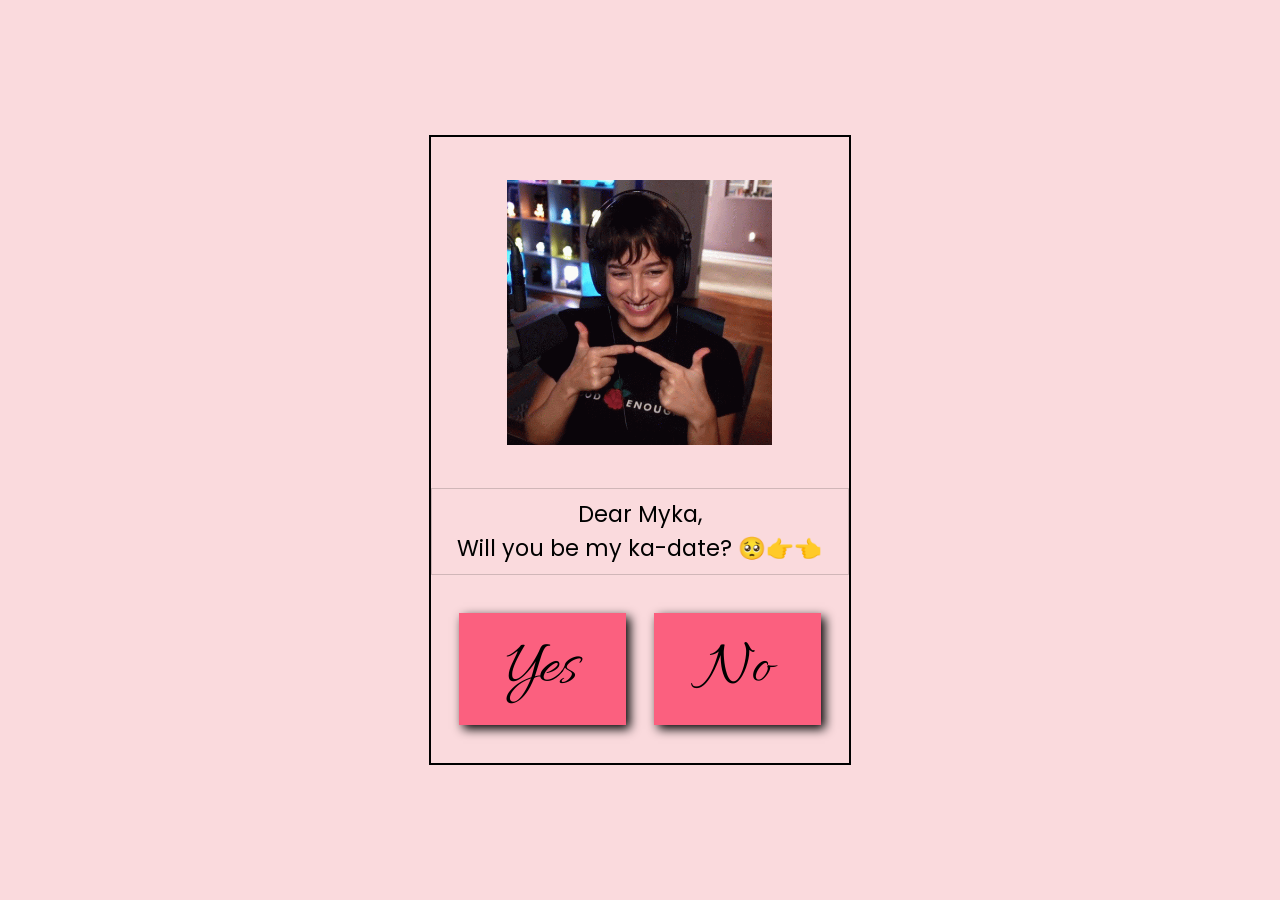
<file: index.html>
<!DOCTYPE html>
<html lang="en">
<head>
    <meta charset="UTF-8">
    <meta name="viewport" content="width=device-width, initial-scale=1.0">
    <link rel="icon" href="resources/fav.png">
    <!-- credit: https://www.iconarchive.com/show/love-is-in-the-web-icons-by-succodesign/heart-icon.html#google_vignette for favicon -->
    <title>Enco-date Invitation to Myka</title>
    <link rel="stylesheet" href="css/style.css">
</head>
<body>
    <section>
        <div class="video-background">
            <video autoplay loop muted playsinline>
                <source src="resources/heart.gif" type="video/gif"><!-- web for transparent background video -->
                <!-- video credit: https://www.vecteezy.com/video/23346640-red-heart-shape-balloon-flying-up-animation-on-green-screen-background-love-balloon-flying-up-animated-chroma-key-video -->
                Your browser does not support the video tag.
            </video>
        </div>
        <div class="container">
            <div class="image-box">
                <div class="actual-image">
                    <img src="resources/cat-heart.gif" alt="gif" class="gif" id="gif">
                    <!-- gif credit: https://tenor.com/view/heart-love-cat-kawaii-cute-gif-8446829684698946759 -->
                </div>
                <div class="text-one">
                    <p style="font-size: 1.4rem;text-align: center;" id="text">Dear Myka, <br>Will you be my ka-date? 🥺👉👈</p><!-- replace(name) with your desired name -->
                </div>
            </div>
            <div class="yes-no">
                <button class="yes" id="yes">Yes</button>
                <button class="no" id="no">No</button>
            </div>
        </div>
    </section>
    <script src="js/app.js"></script>
</body>
</html>
</file>
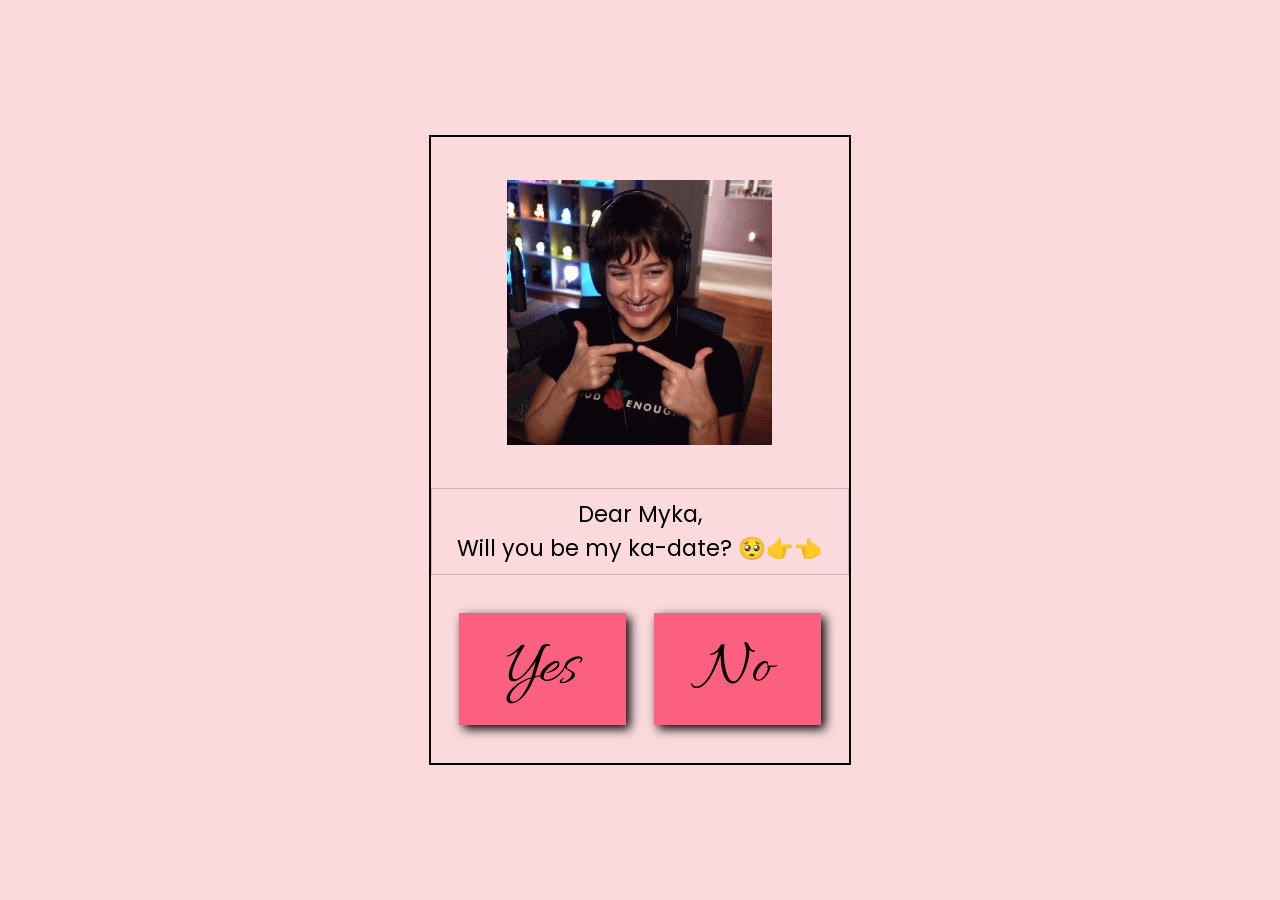
<file: website/index.html>
<!DOCTYPE html>
<html lang="en">
<head>
    <meta charset="UTF-8">
    <meta name="viewport" content="width=device-width, initial-scale=1.0">
    <link rel="icon" href="resources/fav.png">
    <!-- credit: https://www.iconarchive.com/show/love-is-in-the-web-icons-by-succodesign/heart-icon.html#google_vignette for favicon -->
    <title>Enco-date Invitation to Myka</title>
    <link rel="stylesheet" href="/css/style.css">
</head>
<body>
    <section>
        <div class="video-background">
            <video autoplay loop muted playsinline>
                <source src="resources/heart.gif" type="video/gif"><!-- web for transparent background video -->
                <!-- video credit: https://www.vecteezy.com/video/23346640-red-heart-shape-balloon-flying-up-animation-on-green-screen-background-love-balloon-flying-up-animated-chroma-key-video -->
                Your browser does not support the video tag.
            </video>
        </div>
        <div class="container">
            <div class="image-box">
                <div class="actual-image">
                    <img src="resources/cat-heart.gif" alt="gif" class="gif" id="gif">
                    <!-- gif credit: https://tenor.com/view/heart-love-cat-kawaii-cute-gif-8446829684698946759 -->
                </div>
                <div class="text-one">
                    <p style="font-size: 1.4rem;text-align: center;" id="text">Dear Myka, <br>Will you be my ka-date? 🥺👉👈</p><!-- replace(name) with your desired name -->
                </div>
            </div>
            <div class="yes-no">
                <button class="yes" id="yes">Yes</button>
                <button class="no" id="no">No</button>
            </div>
        </div>
    </section>
    <script src="js/app.js"></script>
</body>
</html>
</file>
<file: css/style.css>
@import url('https://fonts.googleapis.com/css2?family=Allura&display=swap');
@import url('https://fonts.googleapis.com/css2?family=Poppins:ital,wght@0,100;0,200;0,300;0,400;0,500;0,600;0,700;0,800;0,900;1,100;1,200;1,300;1,400;1,500;1,600;1,700;1,800;1,900&display=swap');
* {
    margin: 0;
    padding: 0;
    box-sizing: border-box;
    color: #000000;
    z-index: 4;
    font-family: "Poppins", serif;
}

body {
    height: 100vh;
    width: 100%;
    z-index: 1;
    
}

section {
    z-index: 1;
    position: relative;
    height: 100%;
    width: 100%;
    display: flex;
    align-items: center;
    justify-content: center;
    background-color: #FADADD;
    overflow: hidden;
}

body, html {
    height: 100%;
    margin: 0;
    overflow: hidden;
}

.video-background {
    position: fixed;
    top: 0;
    left: 0;
    z-index: -1;
    width: 100%;
    height: 100%;
}

.video-background video {
    display: none;
    width: 100%;
    height: 100%;
    object-fit: cover;
}

.container {
    height: 70%;
    border: 2px solid black;
    width: 33%;
}

.image-box {
    height: 70%;
    width: 100%;
}

.actual-image {
    height: 80%;
    width: 100%;
    display: flex;
    align-items: center;
    justify-content: center;
}

.gif {
    height: auto;
    width: 265px;
}

.text-one {
    height: 20%;
    width: 100%;
    display: flex;
    align-items: center;
    justify-content: center;
    border: 0.5px solid rgba(0, 0, 0, 0.164);
}

.yes-no {
    height: 30%;
    width: 100%;
    display: flex;
    align-items: center;
    justify-content: space-evenly;
}

.yes {
    font-family: "Allura", serif;
    font-size: 7vh;
    font-weight: 550;
    height: 60%;
    width: 40%;
    border: none;
    cursor: pointer;
    background-color: #FB607F;
    scale: 1;
    z-index: 500;
    box-shadow: 4px 4px 10px black;
    transition: scale 0.1s ease-in;
}

.no {
    font-family: "Allura", serif;
    font-size: 7vh;
    font-weight: 550;
    height: 60%;
    width: 40%;
    border: none;
    cursor: pointer;
    background-color: #FB607F;
    scale: 1;
    box-shadow: 4px 4px 10px black;
    transition: scale 0.1s ease-in;
}

.yes:hover, .no:hover {
    opacity: 0.95;
    scale: 0.95;
}

a {
    text-decoration: none;
    font-family: "Allura", serif;
    font-size: 7vh;
}

/* for mobile display */
@media (min-width:200px) and (max-width:1025px) {
    .container {
        height: 80%;
        width: 98%;
    }
    .gif {
        height: 90%;
        width: 80%;
    }
}
</file>
